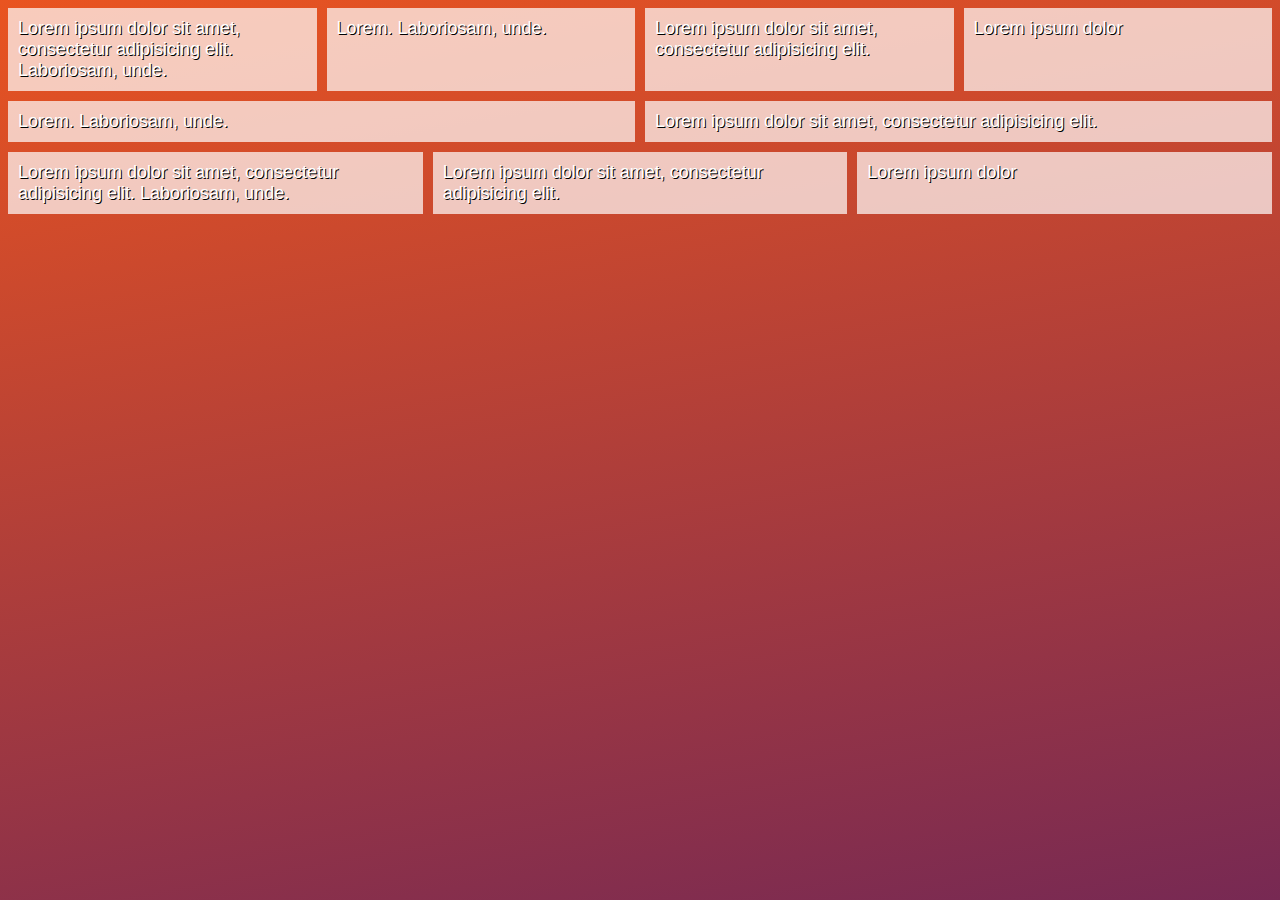
<file: practice/flexbox-grids-responsive-gallery-1/index.html>
<!DOCTYPE html>
<html>
  <head>
    <meta charset="utf-8">
    <title>The Complete Flexbox Course by Peter</title>
    <link rel="stylesheet" href="css/base.css">
    <link rel="stylesheet" href="css/main.css">
  </head>
  <body>
    <div class="grid gutters">
      <div class="cell">
        <div>Lorem ipsum dolor sit amet, consectetur adipisicing elit. Laboriosam, unde.</div>
      </div>
      <div class="cell">
        <div>Lorem. Laboriosam, unde.</div>
      </div>
      <div class="cell">
        <div>Lorem ipsum dolor sit amet, consectetur adipisicing elit.</div>
      </div>
      <div class="cell">
        <div>Lorem ipsum dolor</div>
      </div>                  
    </div>
    <div class="grid gutters">
      <div class="cell">
        <div>Lorem. Laboriosam, unde.</div>
      </div>
      <div class="cell">
        <div>Lorem ipsum dolor sit amet, consectetur adipisicing elit.</div>
      </div>
    </div>
    <div class="grid gutters">
      <div class="cell">
        <div>Lorem ipsum dolor sit amet, consectetur adipisicing elit. Laboriosam, unde.</div>
      </div>
      <div class="cell">
        <div>Lorem ipsum dolor sit amet, consectetur adipisicing elit.</div>
      </div>
      <div class="cell">
        <div>Lorem ipsum dolor</div>
      </div>                  
    </div>       
  </body>
</html>
</file>
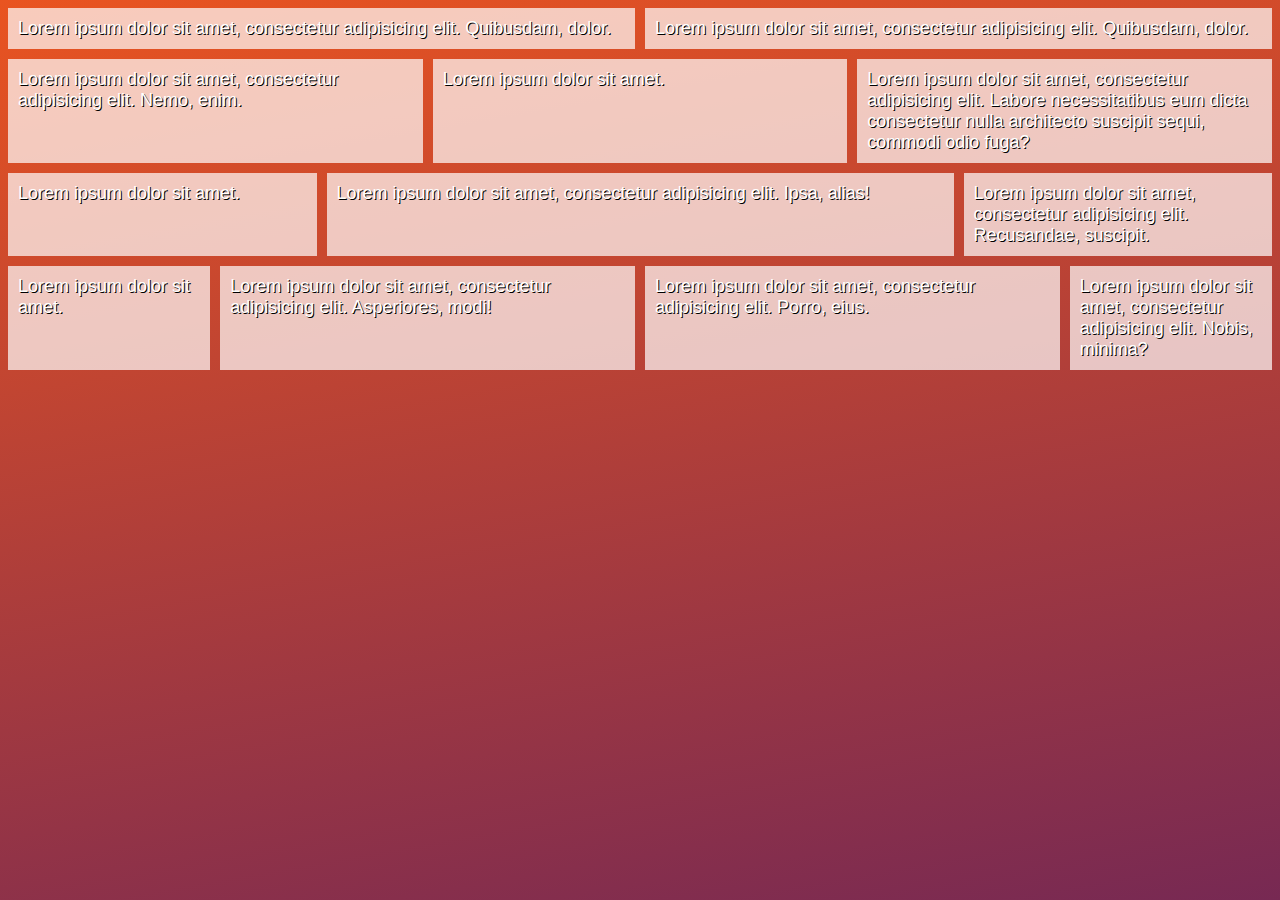
<file: practice/flexbox-grids-responsive-gallery-2/index.html>
<!DOCTYPE html>
<html>
  <head>
    <meta charset="utf-8">
    <title>The Complete Flexbox Course by Peter</title>
    <link rel="stylesheet" href="css/base.css">
    <link rel="stylesheet" href="css/main.css">
  </head>
  <body>
    <div class="grid gutters">
      <div class="half">
        <div>Lorem ipsum dolor sit amet, consectetur adipisicing elit. Quibusdam, dolor.</div>
      </div>
      <div class="half">
        <div>Lorem ipsum dolor sit amet, consectetur adipisicing elit. Quibusdam, dolor.</div>
      </div>
    </div>
    <div class="grid gutters">
      <div class="third">
        <div>Lorem ipsum dolor sit amet, consectetur adipisicing elit. Nemo, enim.</div>
      </div>
      <div class="third">
        <div>Lorem ipsum dolor sit amet.</div>
      </div>
      <div class="third">
        <div>Lorem ipsum dolor sit amet, consectetur adipisicing elit. Labore necessitatibus eum dicta consectetur nulla architecto suscipit sequi, commodi odio fuga?</div>
      </div>
    </div>
    <div class="grid gutters">
      <div class="fourth">
        <div>Lorem ipsum dolor sit amet.</div>
      </div>
      <div class="half">
        <div>Lorem ipsum dolor sit amet, consectetur adipisicing elit. Ipsa, alias!</div>
      </div>
      <div class="fourth">
        <div>Lorem ipsum dolor sit amet, consectetur adipisicing elit. Recusandae, suscipit.</div>
      </div>
    </div>
    <div class="grid gutters">
      <div class="sixth">
        <div>Lorem ipsum dolor sit amet.</div>
      </div>
      <div class="third">
        <div>Lorem ipsum dolor sit amet, consectetur adipisicing elit. Asperiores, modi!</div>
      </div>
      <div class="third">
        <div>Lorem ipsum dolor sit amet, consectetur adipisicing elit. Porro, eius.</div>
      </div>
      <div class="sixth">
        <div>Lorem ipsum dolor sit amet, consectetur adipisicing elit. Nobis, minima?</div>
      </div>
    </div>     
  </body>
</html>
</file>
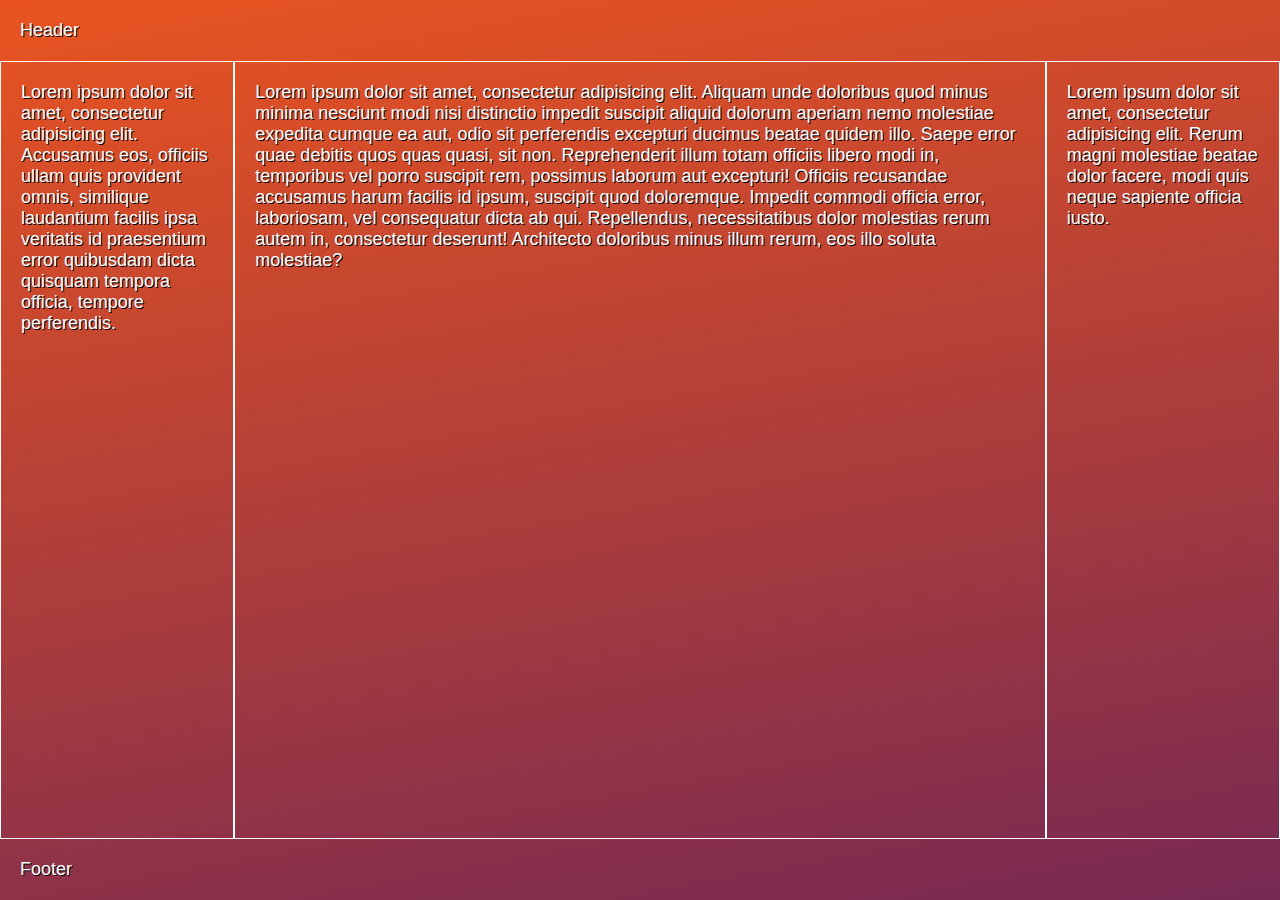
<file: practice/holy-grail-layout/index.html>
<!DOCTYPE html>
<html>
  <head>
    <meta charset="utf-8">
    <title>The Complete Flexbox Course by Peter</title>
    <link rel="stylesheet" href="css/base.css">
    <link rel="stylesheet" href="css/main.css">
  </head>
  <body>
    <header id="header">Header</header>
    <main id="main">
      <section id="content">Lorem ipsum dolor sit amet, consectetur adipisicing elit. Aliquam unde doloribus quod minus minima nesciunt modi nisi distinctio impedit suscipit aliquid dolorum aperiam nemo molestiae expedita cumque ea aut, odio sit perferendis excepturi ducimus beatae quidem illo. Saepe error quae debitis quos quas quasi, sit non. Reprehenderit illum totam officiis libero modi in, temporibus vel porro suscipit rem, possimus laborum aut excepturi! Officiis recusandae accusamus harum facilis id ipsum, suscipit quod doloremque. Impedit commodi officia error, laboriosam, vel consequatur dicta ab qui. Repellendus, necessitatibus dolor molestias rerum autem in, consectetur deserunt! Architecto doloribus minus illum rerum, eos illo soluta molestiae?</section>
      <aside id="left-bar">Lorem ipsum dolor sit amet, consectetur adipisicing elit. Accusamus eos, officiis ullam quis provident omnis, similique laudantium facilis ipsa veritatis id praesentium error quibusdam dicta quisquam tempora officia, tempore perferendis.</aside>
      <aside id="right-bar">Lorem ipsum dolor sit amet, consectetur adipisicing elit. Rerum magni molestiae beatae dolor facere, modi quis neque sapiente officia iusto.</aside>
    </main>
    <footer id="footer">Footer</footer>
  </body>
</html>
</file>
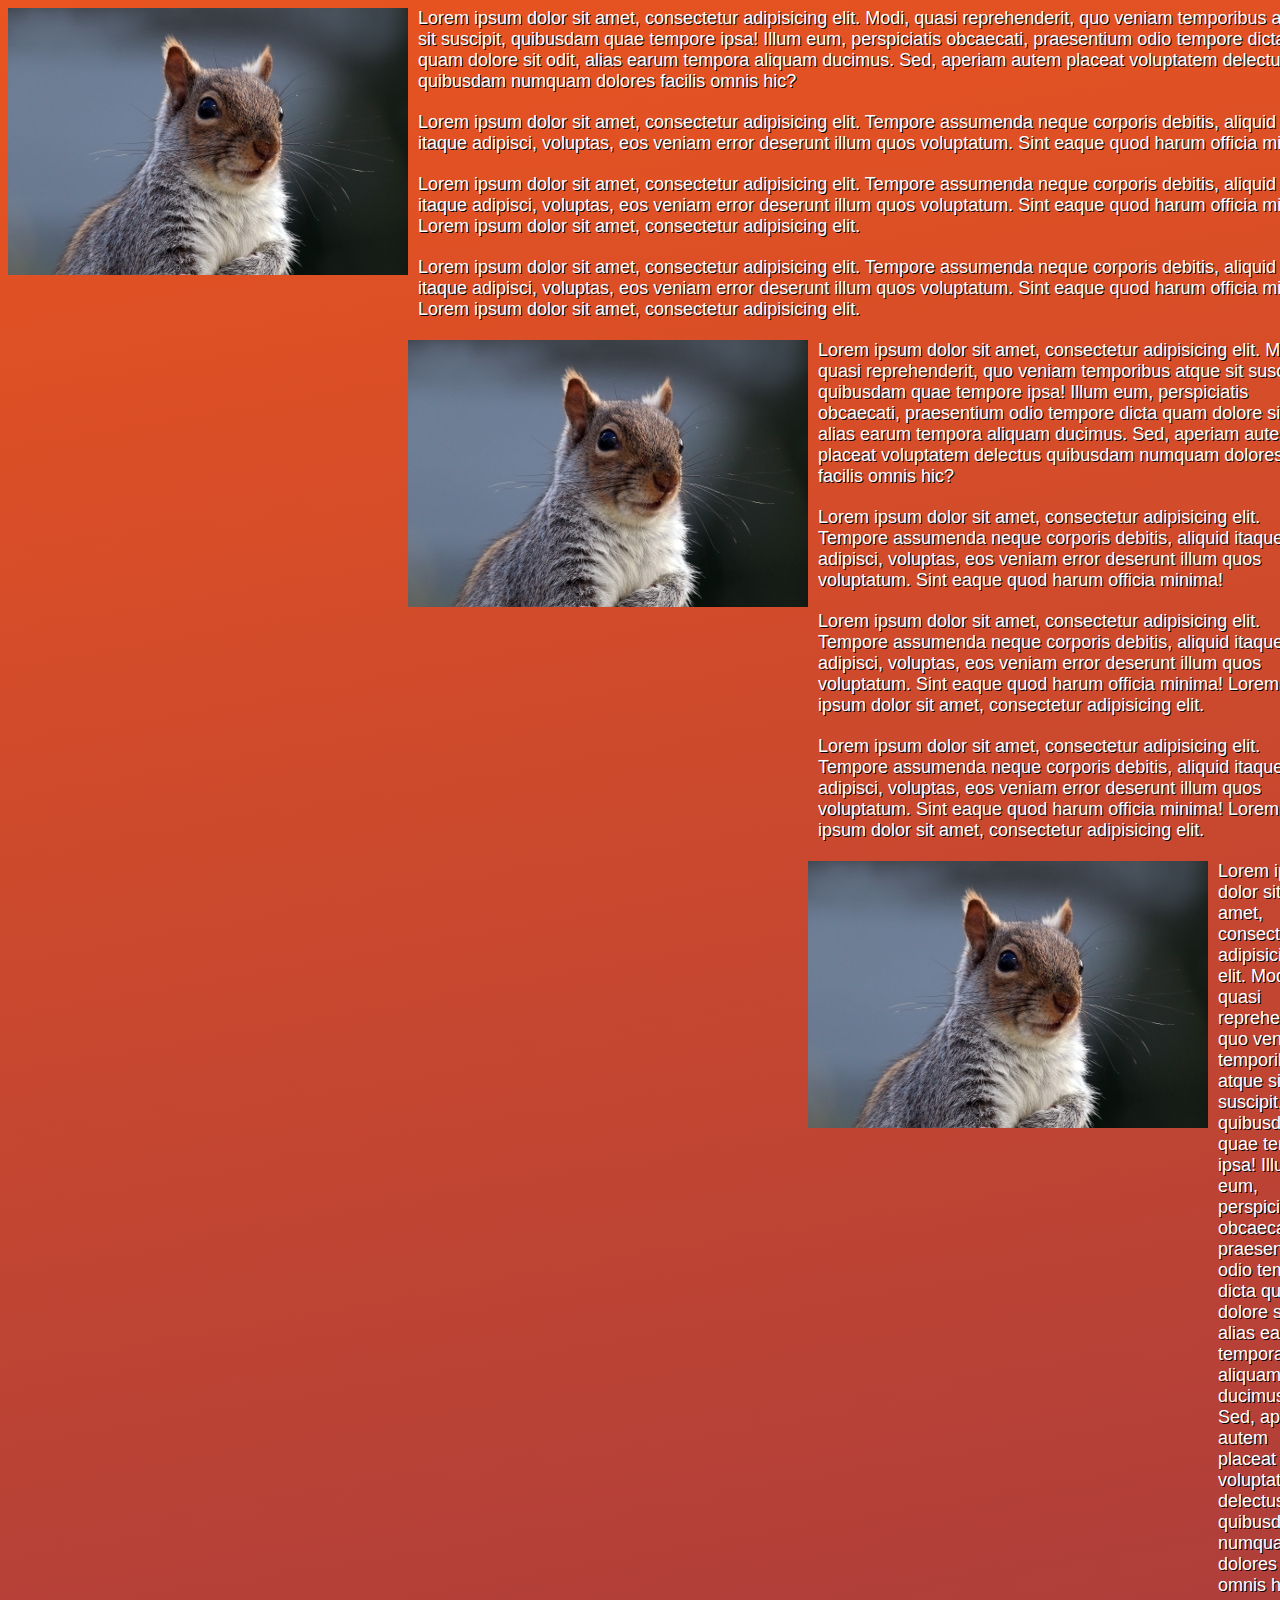
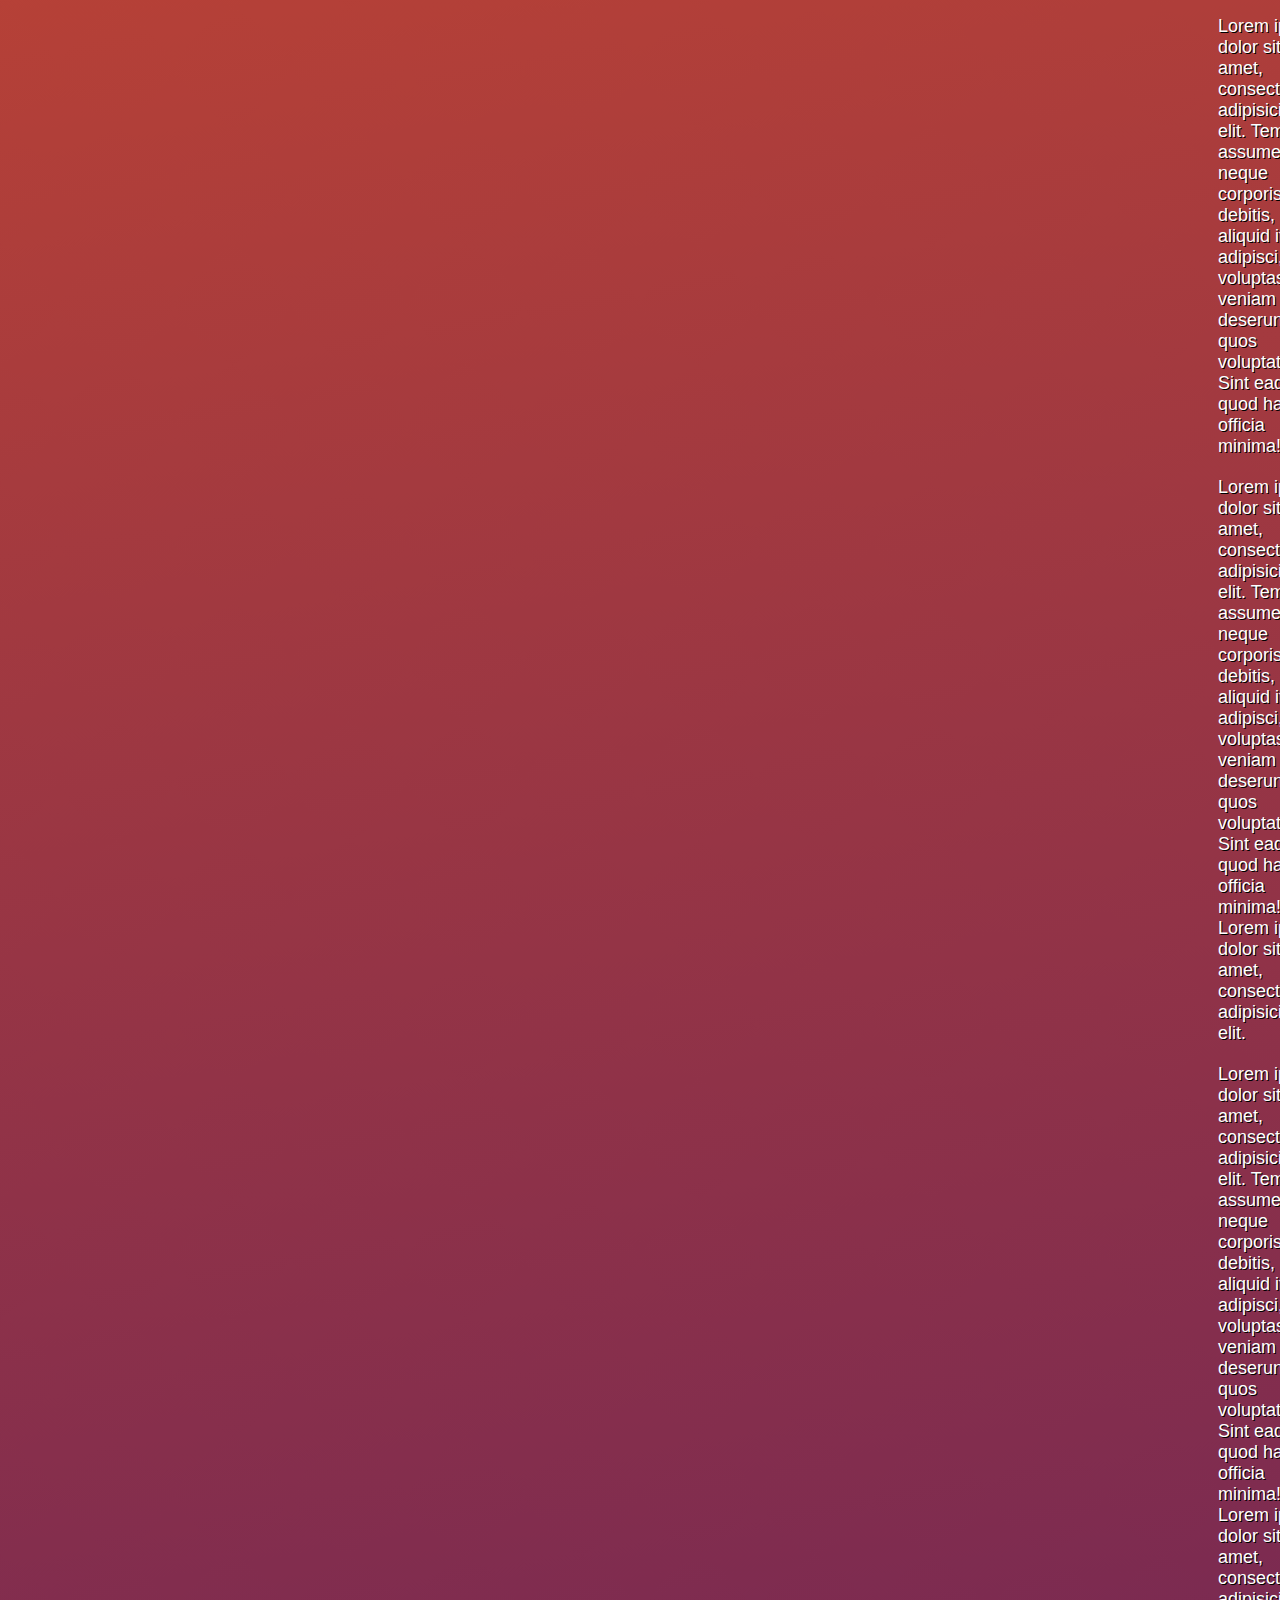
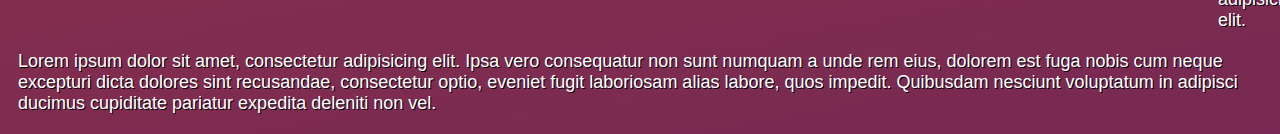
<file: practice/media-object-pattern/index.html>
<!DOCTYPE html>
<html>
  <head>
    <meta charset="utf-8">
    <title>The Complete Flexbox Course by Peter</title>
    <link rel="stylesheet" href="css/base.css">
    <link rel="stylesheet" href="css/main.css">
  </head>
  <body>
    <div class="media">
      <img src="img/squirrel.jpg" alt="" class="figure">
      <div class="media-body">
        <p>Lorem ipsum dolor sit amet, consectetur adipisicing elit. Modi, quasi reprehenderit, quo veniam temporibus atque sit suscipit, quibusdam quae tempore ipsa! Illum eum, perspiciatis obcaecati, praesentium odio tempore dicta quam dolore sit odit, alias earum tempora aliquam ducimus. Sed, aperiam autem placeat voluptatem delectus quibusdam numquam dolores facilis omnis hic?</p>
        <p>Lorem ipsum dolor sit amet, consectetur adipisicing elit. Tempore assumenda neque corporis debitis, aliquid itaque adipisci, voluptas, eos veniam error deserunt illum quos voluptatum. Sint eaque quod harum officia minima!</p>
        <p>Lorem ipsum dolor sit amet, consectetur adipisicing elit. Tempore assumenda neque corporis debitis, aliquid itaque adipisci, voluptas, eos veniam error deserunt illum quos voluptatum. Sint eaque quod harum officia minima! Lorem ipsum dolor sit amet, consectetur adipisicing elit.</p>
        <p>Lorem ipsum dolor sit amet, consectetur adipisicing elit. Tempore assumenda neque corporis debitis, aliquid itaque adipisci, voluptas, eos veniam error deserunt illum quos voluptatum. Sint eaque quod harum officia minima! Lorem ipsum dolor sit amet, consectetur adipisicing elit.</p>
        <div class="media">
          <img src="img/squirrel.jpg" alt="" class="figure">
          <div class="media-body">
            <p>Lorem ipsum dolor sit amet, consectetur adipisicing elit. Modi, quasi reprehenderit, quo veniam temporibus atque sit suscipit, quibusdam quae tempore ipsa! Illum eum, perspiciatis obcaecati, praesentium odio tempore dicta quam dolore sit odit, alias earum tempora aliquam ducimus. Sed, aperiam autem placeat voluptatem delectus quibusdam numquam dolores facilis omnis hic?</p>
            <p>Lorem ipsum dolor sit amet, consectetur adipisicing elit. Tempore assumenda neque corporis debitis, aliquid itaque adipisci, voluptas, eos veniam error deserunt illum quos voluptatum. Sint eaque quod harum officia minima!</p>
            <p>Lorem ipsum dolor sit amet, consectetur adipisicing elit. Tempore assumenda neque corporis debitis, aliquid itaque adipisci, voluptas, eos veniam error deserunt illum quos voluptatum. Sint eaque quod harum officia minima! Lorem ipsum dolor sit amet, consectetur adipisicing elit.</p>
            <p>Lorem ipsum dolor sit amet, consectetur adipisicing elit. Tempore assumenda neque corporis debitis, aliquid itaque adipisci, voluptas, eos veniam error deserunt illum quos voluptatum. Sint eaque quod harum officia minima! Lorem ipsum dolor sit amet, consectetur adipisicing elit.</p>
            <div class="media">
              <img src="img/squirrel.jpg" alt="" class="figure">
              <div class="media-body">
                <p>Lorem ipsum dolor sit amet, consectetur adipisicing elit. Modi, quasi reprehenderit, quo veniam temporibus atque sit suscipit, quibusdam quae tempore ipsa! Illum eum, perspiciatis obcaecati, praesentium odio tempore dicta quam dolore sit odit, alias earum tempora aliquam ducimus. Sed, aperiam autem placeat voluptatem delectus quibusdam numquam dolores facilis omnis hic?</p>
                <p>Lorem ipsum dolor sit amet, consectetur adipisicing elit. Tempore assumenda neque corporis debitis, aliquid itaque adipisci, voluptas, eos veniam error deserunt illum quos voluptatum. Sint eaque quod harum officia minima!</p>
                <p>Lorem ipsum dolor sit amet, consectetur adipisicing elit. Tempore assumenda neque corporis debitis, aliquid itaque adipisci, voluptas, eos veniam error deserunt illum quos voluptatum. Sint eaque quod harum officia minima! Lorem ipsum dolor sit amet, consectetur adipisicing elit.</p>
                <p>Lorem ipsum dolor sit amet, consectetur adipisicing elit. Tempore assumenda neque corporis debitis, aliquid itaque adipisci, voluptas, eos veniam error deserunt illum quos voluptatum. Sint eaque quod harum officia minima! Lorem ipsum dolor sit amet, consectetur adipisicing elit.</p>                
              </div>
            </div>                        
          </div>
        </div>        
      </div>
    </div>
    <p>Lorem ipsum dolor sit amet, consectetur adipisicing elit. Ipsa vero consequatur non sunt numquam a unde rem eius, dolorem est fuga nobis cum neque excepturi dicta dolores sint recusandae, consectetur optio, eveniet fugit laboriosam alias labore, quos impedit. Quibusdam nesciunt voluptatum in adipisci ducimus cupiditate pariatur expedita deleniti non vel.</p>
  </body>
</html>
</file>
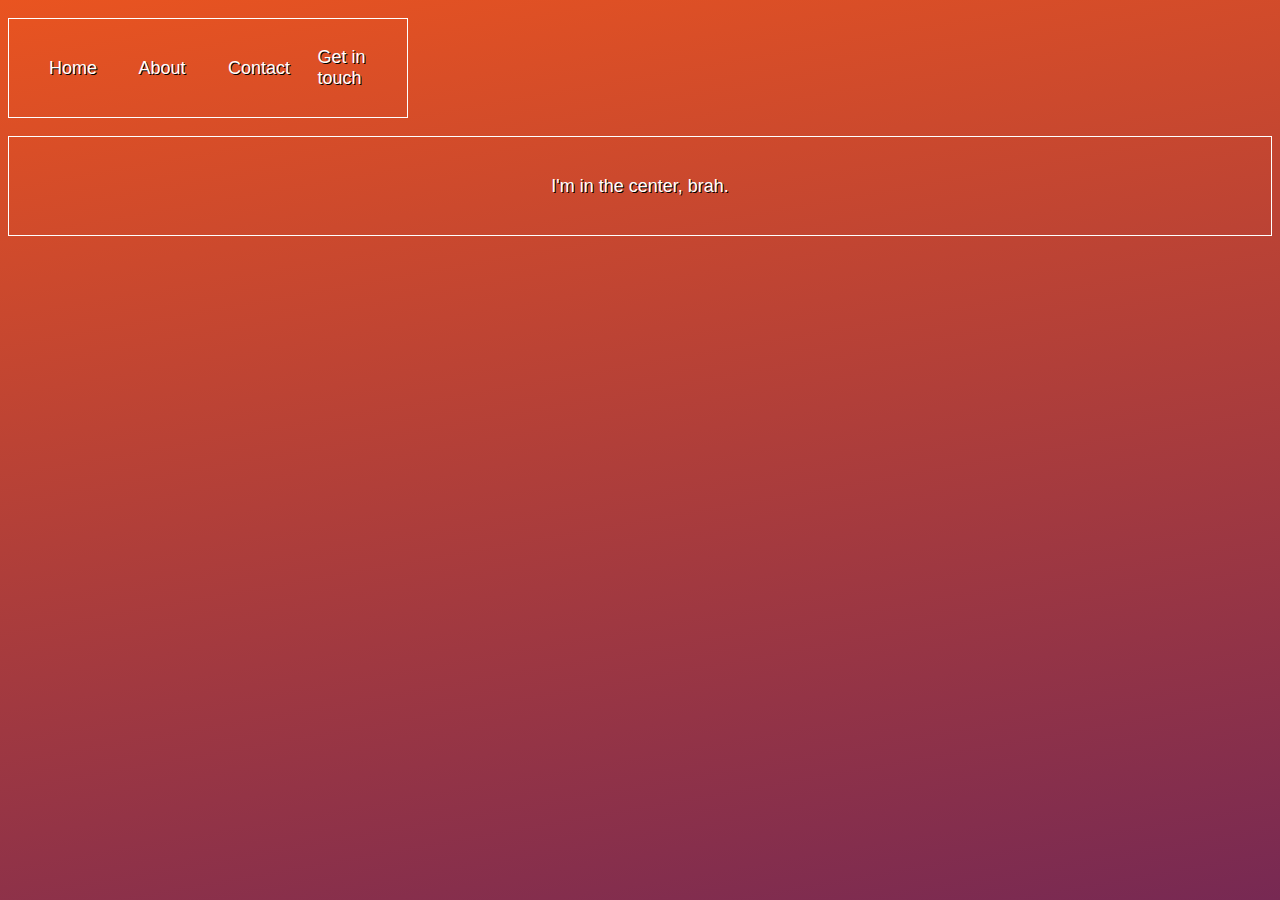
<file: practice/vertical-centering/index.html>
<!DOCTYPE html>
<html>
  <head>
    <meta charset="utf-8">
    <title>The Complete Flexbox Course by Peter</title>
    <link rel="stylesheet" href="css/base.css">
    <link rel="stylesheet" href="css/main.css">
  </head>
  <body>
    <nav>
      <ul class="center">
        <li>Home</li>
        <li>About</li>
        <li>Contact</li>
        <li>Get in touch</li>
      </ul>
    </nav>
    <div class="center">
      <p>I'm in the center, brah.</p>
    </div>
  </body>
</html>
</file>
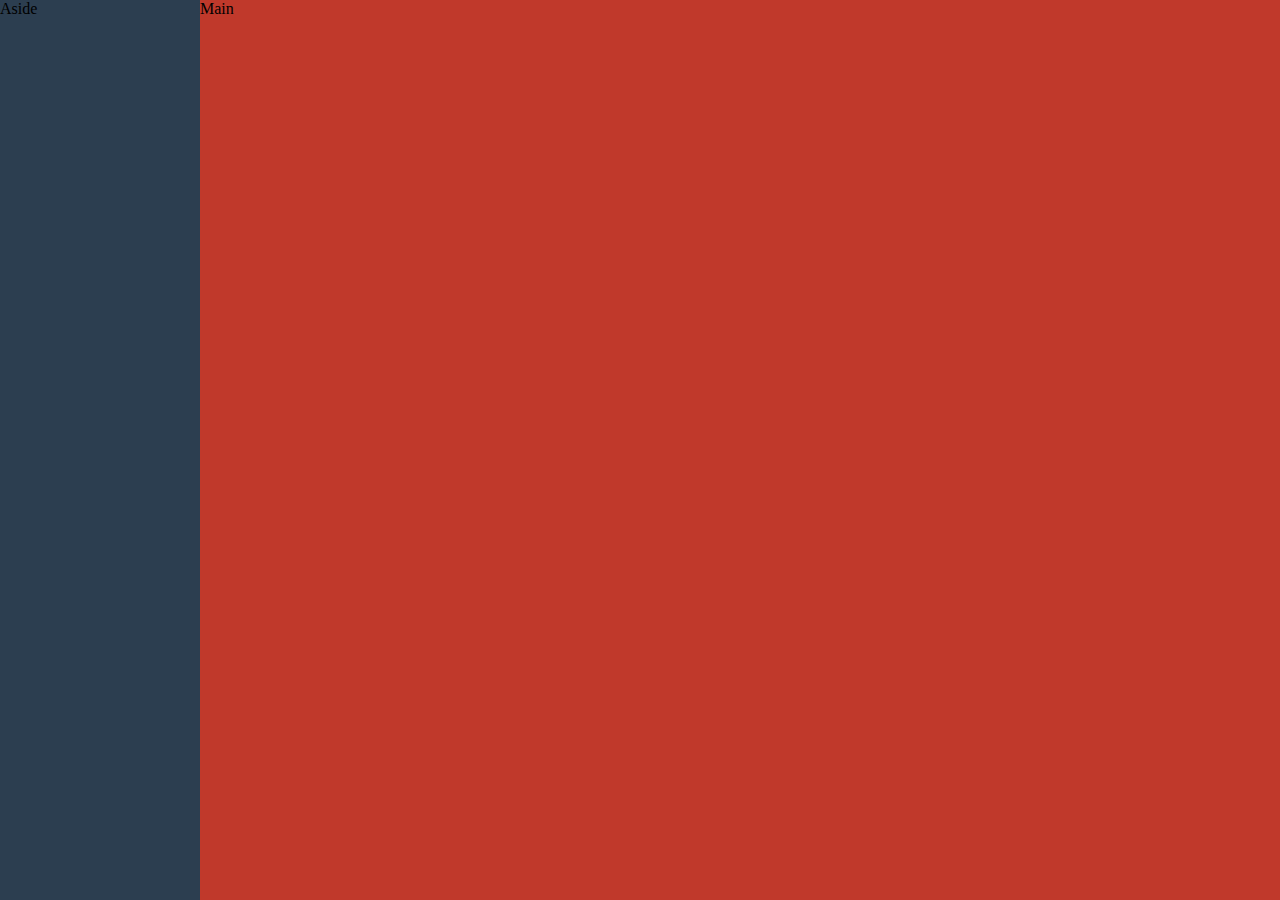
<file: practice/Ohans-Flexbox-Examples/basic-grids/index.html>
<!DOCTYPE html>
<html lang="en">
<head>
  <meta charset="UTF-8">
  <title>Flexbox Practical Examples</title>
  <link rel="stylesheet" href="style.css">
</head>
<body>
  <div class="container">
    <aside>Aside</aside>
    <main>Main</main>
  </div>
</body>
</html>
</file>
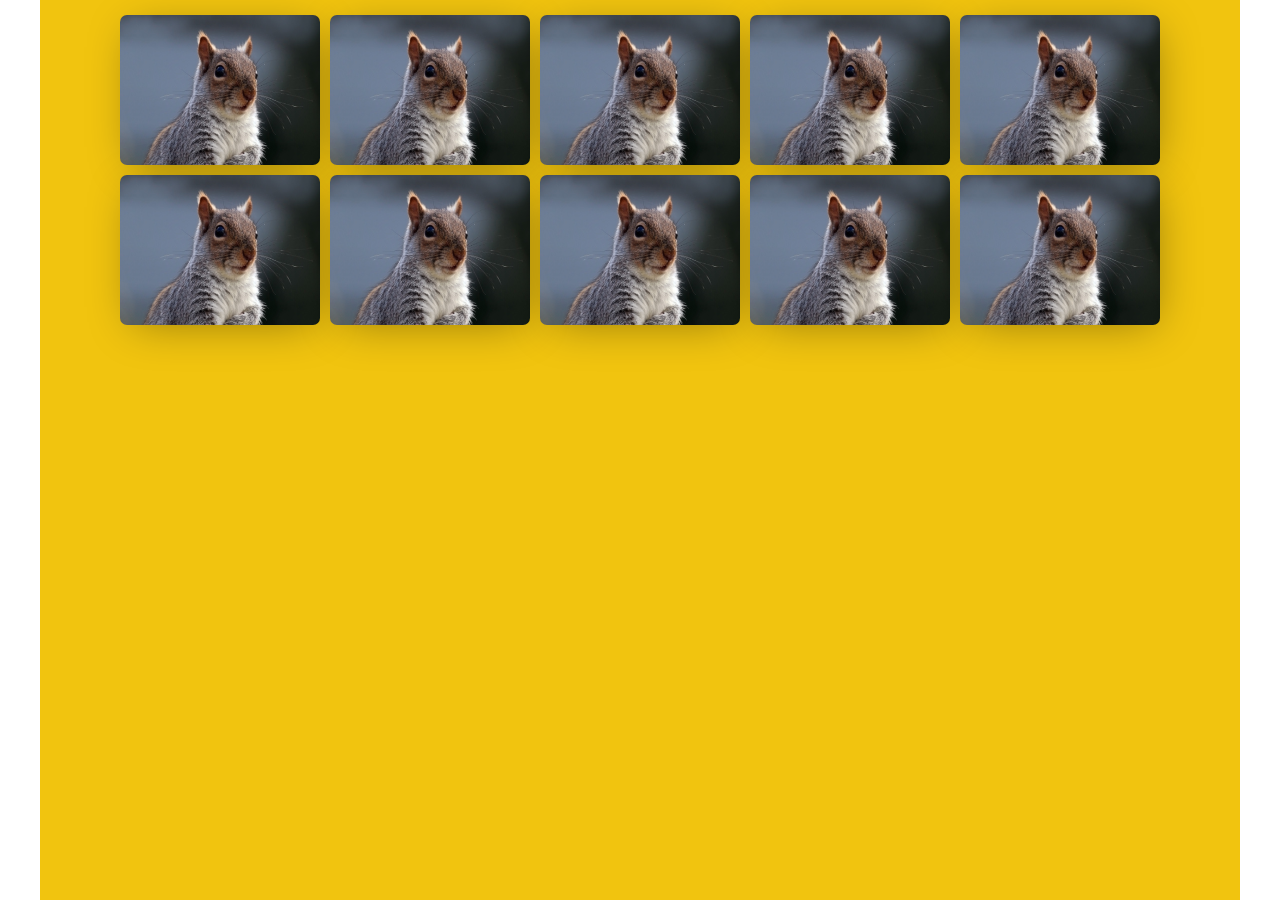
<file: practice/Ohans-Flexbox-Examples/image-gallery/index.html>
<!DOCTYPE html>
<html lang="en">
<head>
  <meta charset="UTF-8">
  <title>Flexbox Practical Examples</title>
  <link rel="stylesheet" href="style.css">
</head>
<body>
  <div class="container">
    <div class="gallery">
      <img src="./img/squirrel.jpg" alt="">
      <img src="./img/squirrel.jpg" alt="">
      <img src="./img/squirrel.jpg" alt="">
      <img src="./img/squirrel.jpg" alt="">
      <img src="./img/squirrel.jpg" alt="">
      <img src="./img/squirrel.jpg" alt="">
      <img src="./img/squirrel.jpg" alt="">
      <img src="./img/squirrel.jpg" alt="">
      <img src="./img/squirrel.jpg" alt="">
      <img src="./img/squirrel.jpg" alt="">
    </div>
  </div>


<!-- OHANS MARKUP --> 
<!--   <main class="gallery">
    <img src="./img/squirrel.jpg" alt="">
    <img src="./img/squirrel.jpg" alt="">
    <img src="./img/squirrel.jpg" alt="">
    <img src="./img/squirrel.jpg" alt="">
    <img src="./img/squirrel.jpg" alt="">
    <img src="./img/squirrel.jpg" alt="">
    <img src="./img/squirrel.jpg" alt="">
    <img src="./img/squirrel.jpg" alt="">
    <img src="./img/squirrel.jpg" alt="">
    <img src="./img/squirrel.jpg" alt="">    
  </main> -->
</body>
</html>
</file>
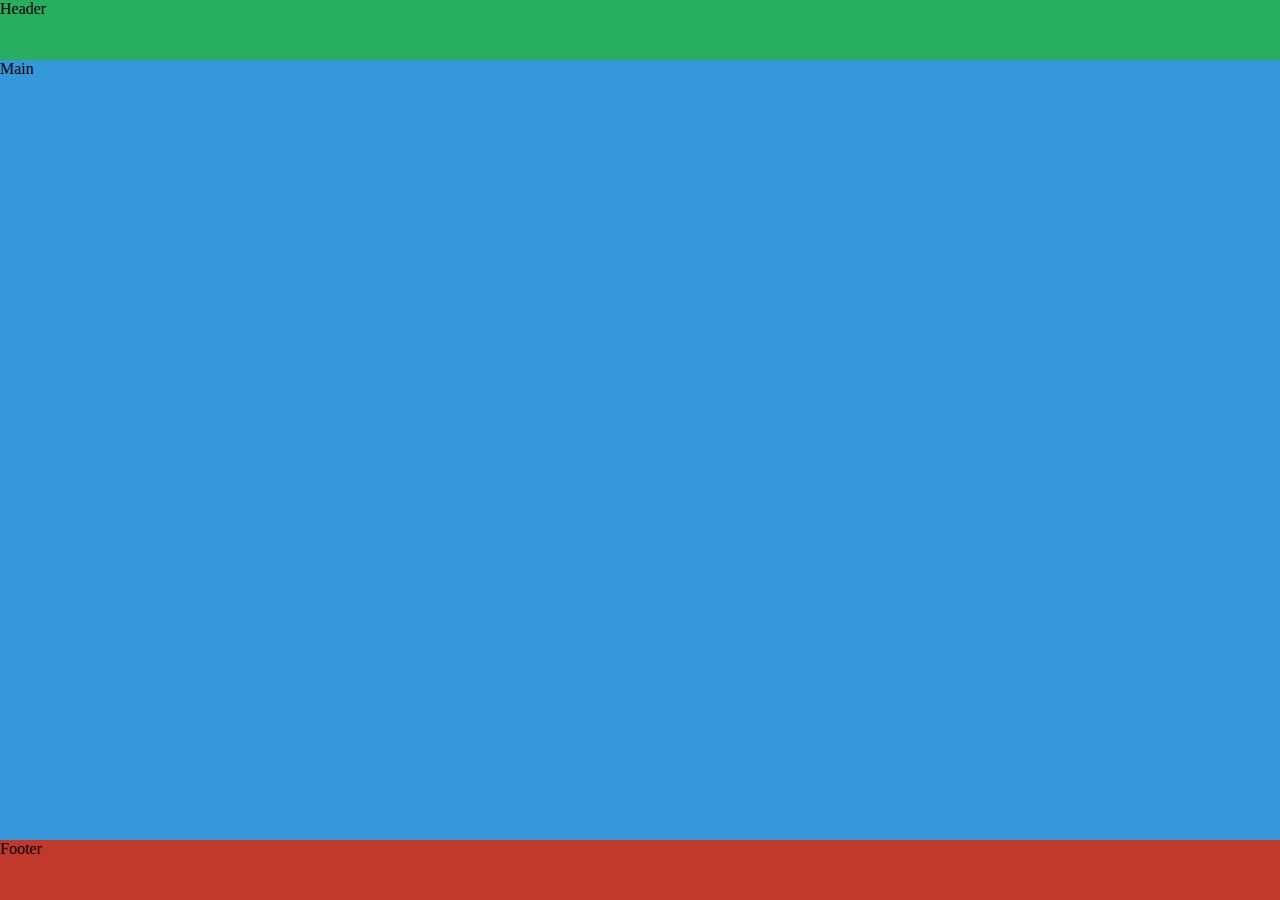
<file: practice/Ohans-Flexbox-Examples/sticky-footers/index.html>
<!DOCTYPE html>
<html lang="en">
<head>
  <meta charset="UTF-8">
  <title>Flexbox Practical Examples</title>
  <link rel="stylesheet" href="style.css">
</head>
<body>
  <div class="container">
    <header>Header</header>
    <main>Main</main>
    <footer>Footer</footer>
  </div>
</body>
</html>
</file>
<file: practice/flexbox-grids-responsive-gallery-1/css/base.css>
* {
  color: #fff;
  text-shadow: 1px 1px 0 #000;
  box-sizing: border-box;
  font-family: Ubuntu, sans-serif;
}

html {
  background: -webkit-linear-gradient(100deg, #772953, #e95420);
  background: linear-gradient(-10deg, #772953, #e95420);
  min-height: 100vh;
  font-size: 18px;
}

code {
  margin: 1px 5px;
  padding: 2px 5px 1px 5px;
  font-family: monospace;
  border-radius: 2px;
  border: 1px dotted #fff;
}

p {
  margin: 25px 10px 5px 10px;
}

h2 {
  text-align: center;
  margin-top: 50px;
}

a {
  text-decoration: none;
}

a:hover {
  text-decoration: underline;
}

.outlined {
  width: 500px;
  height: 200px;
  border: 1px solid #fff;
  margin-bottom: 50px;
}

.container > * {
  color: #fff;
  background-color: rgba(255, 255, 255, 0.15);
  border: 1px solid #fff;
  border-radius: 2px;
  padding: 20px;
  margin: 10px;
  -webkit-box-pack: justify;
      -ms-flex-pack: justify;
          justify-content: space-between;
  text-align: center;
}

.container > div:hover {
  background-color: rgba(255, 255, 255, 0.25);
}

.full {
  -webkit-box-flex: 0;
      -ms-flex: 0 1 100%;
          flex: 0 1 100%;
}

.half {
  -webkit-box-flex: 0;
      -ms-flex: 0 2 calc(50% - 20px);
          flex: 0 2 calc(50% - 20px);
}

.third {
  -webkit-box-flex: 0;
      -ms-flex: 0 1 calc(33.333333% - 20px);
          flex: 0 1 calc(33.333333% - 20px);
}

.fourth {
  -webkit-box-flex: 0;
      -ms-flex: 0 1 calc(25% - 20px);
          flex: 0 1 calc(25% - 20px);
}

.fifth {
  -webkit-box-flex: 0;
      -ms-flex: 0 1 calc(20% - 20px);
          flex: 0 1 calc(20% - 20px);
}

.sixth {
  -webkit-box-flex: 0;
      -ms-flex: 0 1 calc(16.666666% - 20px);
          flex: 0 1 calc(16.666666% - 20px);
}
</file>
<file: practice/flexbox-grids-responsive-gallery-1/css/main.css>
/* Your code goes here */
.grid {
  display: flex;
}

.gutters {
  margin: -10px 0 10px -10px;
}

.gutters > .cell {
  padding: 10px 0 0 10px;
}

.cell {
  flex: 1;
}

.cell > div {
  background-color: rgba(255, 255, 255, 0.7);
  height: 100%;
  padding: 10px;
}
</file>
<file: practice/flexbox-grids-responsive-gallery-2/css/base.css>
* {
  color: #fff;
  text-shadow: 1px 1px 0 #000;
  box-sizing: border-box;
  font-family: Ubuntu, sans-serif;
}

html {
  background: -webkit-linear-gradient(100deg, #772953, #e95420);
  background: linear-gradient(-10deg, #772953, #e95420);
  min-height: 100vh;
  font-size: 18px;
}

code {
  margin: 1px 5px;
  padding: 2px 5px 1px 5px;
  font-family: monospace;
  border-radius: 2px;
  border: 1px dotted #fff;
}

p {
  margin: 25px 10px 5px 10px;
}

h2 {
  text-align: center;
  margin-top: 50px;
}

a {
  text-decoration: none;
}

a:hover {
  text-decoration: underline;
}

.outlined {
  width: 500px;
  height: 200px;
  border: 1px solid #fff;
  margin-bottom: 50px;
}

.container > * {
  color: #fff;
  background-color: rgba(255, 255, 255, 0.15);
  border: 1px solid #fff;
  border-radius: 2px;
  padding: 20px;
  margin: 10px;
  -webkit-box-pack: justify;
      -ms-flex-pack: justify;
          justify-content: space-between;
  text-align: center;
}

.container > div:hover {
  background-color: rgba(255, 255, 255, 0.25);
}

.full {
  -webkit-box-flex: 0;
      -ms-flex: 0 1 100%;
          flex: 0 1 100%;
}

.half {
  -webkit-box-flex: 0;
      -ms-flex: 0 2 calc(50% - 20px);
          flex: 0 2 calc(50% - 20px);
}

.third {
  -webkit-box-flex: 0;
      -ms-flex: 0 1 calc(33.333333% - 20px);
          flex: 0 1 calc(33.333333% - 20px);
}

.fourth {
  -webkit-box-flex: 0;
      -ms-flex: 0 1 calc(25% - 20px);
          flex: 0 1 calc(25% - 20px);
}

.fifth {
  -webkit-box-flex: 0;
      -ms-flex: 0 1 calc(20% - 20px);
          flex: 0 1 calc(20% - 20px);
}

.sixth {
  -webkit-box-flex: 0;
      -ms-flex: 0 1 calc(16.666666% - 20px);
          flex: 0 1 calc(16.666666% - 20px);
}
</file>
<file: practice/flexbox-grids-responsive-gallery-2/css/main.css>
/* Your code goes here */
.grid {
  display: flex;
}

.gutters {
  margin: -10px 0 10px -10px;
}

.gutters > div {
  padding: 10px 0 0 10px;
}

.half {
  flex-basis: 50%;
}

.third {
  flex-basis: 33.33333%;
}

.fourth {
  flex-basis: 25%;
}

.fifth {
  flex-basis: 20%;
}

.sixth {
  flex-basis: 16.66666%;
}


.half > div,
.third > div,
.fourth > div,
.fifth > div,
.sixth > div {
  background-color: rgba(255, 255, 255, 0.7);
  height: 100%;
  padding: 10px;
}
</file>
<file: practice/holy-grail-layout/css/base.css>
* {
  color: #fff;
  text-shadow: 1px 1px 0 #000;
  box-sizing: border-box;
  font-family: Ubuntu, sans-serif;
}

html {
  background: -webkit-linear-gradient(100deg, #772953, #e95420);
  background: linear-gradient(-10deg, #772953, #e95420);
  min-height: 100vh;
  font-size: 18px;
}

code {
  margin: 1px 5px;
  padding: 2px 5px 1px 5px;
  font-family: monospace;
  border-radius: 2px;
  border: 1px dotted #fff;
}

p {
  margin: 25px 10px 5px 10px;
}

h2 {
  text-align: center;
  margin-top: 50px;
}

a {
  text-decoration: none;
}

a:hover {
  text-decoration: underline;
}

.outlined {
  width: 500px;
  height: 200px;
  border: 1px solid #fff;
  margin-bottom: 50px;
}

.container > * {
  color: #fff;
  background-color: rgba(255, 255, 255, 0.15);
  border: 1px solid #fff;
  border-radius: 2px;
  padding: 20px;
  margin: 10px;
  -webkit-box-pack: justify;
      -ms-flex-pack: justify;
          justify-content: space-between;
  text-align: center;
}

.container > div:hover {
  background-color: rgba(255, 255, 255, 0.25);
}

.full {
  -webkit-box-flex: 0;
      -ms-flex: 0 1 100%;
          flex: 0 1 100%;
}

.half {
  -webkit-box-flex: 0;
      -ms-flex: 0 2 calc(50% - 20px);
          flex: 0 2 calc(50% - 20px);
}

.third {
  -webkit-box-flex: 0;
      -ms-flex: 0 1 calc(33.333333% - 20px);
          flex: 0 1 calc(33.333333% - 20px);
}

.fourth {
  -webkit-box-flex: 0;
      -ms-flex: 0 1 calc(25% - 20px);
          flex: 0 1 calc(25% - 20px);
}

.fifth {
  -webkit-box-flex: 0;
      -ms-flex: 0 1 calc(20% - 20px);
          flex: 0 1 calc(20% - 20px);
}

.sixth {
  -webkit-box-flex: 0;
      -ms-flex: 0 1 calc(16.666666% - 20px);
          flex: 0 1 calc(16.666666% - 20px);
}
</file>
<file: practice/holy-grail-layout/css/main.css>
body {
  display: flex;
  flex-direction: column;
  min-height: 100vh;
  margin: 0;
}

#main {
  display: flex;
  flex-grow: 1;
}

#content {
  flex: 4 1 0%;
}

#left-bar {
  /*flex-basis: 200px;*/
  flex: 1 1 0%;
  order: -1;
}

#right-bar {
  /*flex-basis: 150px;*/
  flex: 1 1 0%;
}

#header,
#footer {
  padding: 20px;
}

#main * {
  padding: 20px;
  border: 1px solid #FFF;
}
</file>
<file: practice/media-object-pattern/css/base.css>
* {
  color: #fff;
  text-shadow: 1px 1px 0 #000;
  box-sizing: border-box;
  font-family: Ubuntu, sans-serif;
}

html {
  background: -webkit-linear-gradient(100deg, #772953, #e95420);
  background: linear-gradient(-10deg, #772953, #e95420);
  min-height: 100vh;
  font-size: 18px;
}

code {
  margin: 1px 5px;
  padding: 2px 5px 1px 5px;
  font-family: monospace;
  border-radius: 2px;
  border: 1px dotted #fff;
}

p {
  margin: 25px 10px 5px 10px;
}

h2 {
  text-align: center;
  margin-top: 50px;
}

a {
  text-decoration: none;
}

a:hover {
  text-decoration: underline;
}

.outlined {
  width: 500px;
  height: 200px;
  border: 1px solid #fff;
  margin-bottom: 50px;
}

.container > * {
  color: #fff;
  background-color: rgba(255, 255, 255, 0.15);
  border: 1px solid #fff;
  border-radius: 2px;
  padding: 20px;
  margin: 10px;
  -webkit-box-pack: justify;
      -ms-flex-pack: justify;
          justify-content: space-between;
  text-align: center;
}

.container > div:hover {
  background-color: rgba(255, 255, 255, 0.25);
}

.full {
  -webkit-box-flex: 0;
      -ms-flex: 0 1 100%;
          flex: 0 1 100%;
}

.half {
  -webkit-box-flex: 0;
      -ms-flex: 0 2 calc(50% - 20px);
          flex: 0 2 calc(50% - 20px);
}

.third {
  -webkit-box-flex: 0;
      -ms-flex: 0 1 calc(33.333333% - 20px);
          flex: 0 1 calc(33.333333% - 20px);
}

.fourth {
  -webkit-box-flex: 0;
      -ms-flex: 0 1 calc(25% - 20px);
          flex: 0 1 calc(25% - 20px);
}

.fifth {
  -webkit-box-flex: 0;
      -ms-flex: 0 1 calc(20% - 20px);
          flex: 0 1 calc(20% - 20px);
}

.sixth {
  -webkit-box-flex: 0;
      -ms-flex: 0 1 calc(16.666666% - 20px);
          flex: 0 1 calc(16.666666% - 20px);
}
</file>
<file: practice/media-object-pattern/css/main.css>
.media {
  display: flex;
  flex-flow: row nowrap;
}

.figure {
  flex: 1 1 10%;
  align-self: flex-start;
}

.media-body {
  flex: 1 1 60%;
}

p {
  margin: 0 10px 20px 10px;
}
</file>
<file: practice/vertical-centering/css/base.css>
* {
  color: #fff;
  text-shadow: 1px 1px 0 #000;
  box-sizing: border-box;
  font-family: Ubuntu, sans-serif;
}

html {
  background: -webkit-linear-gradient(100deg, #772953, #e95420);
  background: linear-gradient(-10deg, #772953, #e95420);
  min-height: 100vh;
  font-size: 18px;
}

code {
  margin: 1px 5px;
  padding: 2px 5px 1px 5px;
  font-family: monospace;
  border-radius: 2px;
  border: 1px dotted #fff;
}

p {
  margin: 25px 10px 5px 10px;
}

h2 {
  text-align: center;
  margin-top: 50px;
}

a {
  text-decoration: none;
}

a:hover {
  text-decoration: underline;
}

.outlined {
  width: 500px;
  height: 200px;
  border: 1px solid #fff;
  margin-bottom: 50px;
}

.container > * {
  color: #fff;
  background-color: rgba(255, 255, 255, 0.15);
  border: 1px solid #fff;
  border-radius: 2px;
  padding: 20px;
  margin: 10px;
  -webkit-box-pack: justify;
      -ms-flex-pack: justify;
          justify-content: space-between;
  text-align: center;
}

.container > div:hover {
  background-color: rgba(255, 255, 255, 0.25);
}

.full {
  -webkit-box-flex: 0;
      -ms-flex: 0 1 100%;
          flex: 0 1 100%;
}

.half {
  -webkit-box-flex: 0;
      -ms-flex: 0 2 calc(50% - 20px);
          flex: 0 2 calc(50% - 20px);
}

.third {
  -webkit-box-flex: 0;
      -ms-flex: 0 1 calc(33.333333% - 20px);
          flex: 0 1 calc(33.333333% - 20px);
}

.fourth {
  -webkit-box-flex: 0;
      -ms-flex: 0 1 calc(25% - 20px);
          flex: 0 1 calc(25% - 20px);
}

.fifth {
  -webkit-box-flex: 0;
      -ms-flex: 0 1 calc(20% - 20px);
          flex: 0 1 calc(20% - 20px);
}

.sixth {
  -webkit-box-flex: 0;
      -ms-flex: 0 1 calc(16.666666% - 20px);
          flex: 0 1 calc(16.666666% - 20px);
}
</file>
<file: practice/vertical-centering/css/main.css>
/* 
You could use vertical-align: middle; which is available thru CSS but only works on inline elements and for table cells -- usually useless
*/

/*
To center:
  align-items: center;
  justify-content: center;

Alternatively, you can just set align-items and have everything inside our div set to margin: auto;
This works if you only have one element. If there are multiple, it will still center vertically but be displayed similar to justify-content: space-around; so you can play with how you want to achieve this
  .center {
    align-items: center;
  }

  .center * {
    margin: auto;
  }
*/

.center {
  display: flex;
  align-items: center;
  justify-content: center;
  height: 100px;
  border: 1px solid #FFF;
}

p {
  margin: 0;
}

/*.center * {
  margin: auto;
}*/

nav {
  width: 400px;
}


li {
  list-style: none;
  flex-basis: 25%;
  /*flex-grow: 1;*/ /* will make all li items fill the container */ 
}
</file>
<file: practice/Ohans-Flexbox-Examples/basic-grids/style.css>
html,
body {
  width: 100%;
  height: 100%;
}
body {
  margin: 0;  
}
.container {
  display: flex;
  min-height: 100vh;
}

aside {
  background-color: #2c3e50;
  width: 200px;
}

main {
  background-color: #c0392b;
  flex: 1 0 0;
}
</file>
<file: practice/Ohans-Flexbox-Examples/image-gallery/style.css>
html,
body {
  width: 100%;
  height: 100%;
}
body {
  margin: 0;  
}
.container {
  margin: 0 auto;
  max-width: 1200px;
  min-height: 100vh;
  background-color: #f1c40f;
}

.gallery {
  display: flex;
  flex-flow: row wrap;
  justify-content: center;
  align-items: center; /* need to have height on this parent container in order for 'align-items/content' to work properly */
  /*min-height: 100vh;*/
  padding: 10px;
}

.gallery img {
  width: 200px;
  height: 150px;
  margin: 5px;
  box-shadow: 4px 7px 45px -10px rgba(0,0,0,0.4);
  border-radius: 7px;  
}



/* OHANS STYLES */
/*.gallery {
  display: flex;
  min-height: 100vh;
  align-items: center;
  flex-wrap: wrap;
  justify-content: center
}

img {
  width: 200px;
  height: 190px;
  margin: 10px;
  box-shadow: 4px 7px 45px -10px rgba(0,0,0,0.4);
  border-radius: 7px;
}*/
</file>
<file: practice/Ohans-Flexbox-Examples/sticky-footers/style.css>
html,
body {
  width: 100%;
  height: 100%;
}
body {
  margin: 0;  
}
.container {
  display: flex;
  flex-direction: column;
  min-height: 100vh;
}

header {
  background-color: #27ae60;
}

main {
  background-color: #3498db;
}

footer {
  background-color: #c0392b;
}

header,
footer {
  height: 60px;
}

main {
  flex: 1 0 0;
}
</file>
